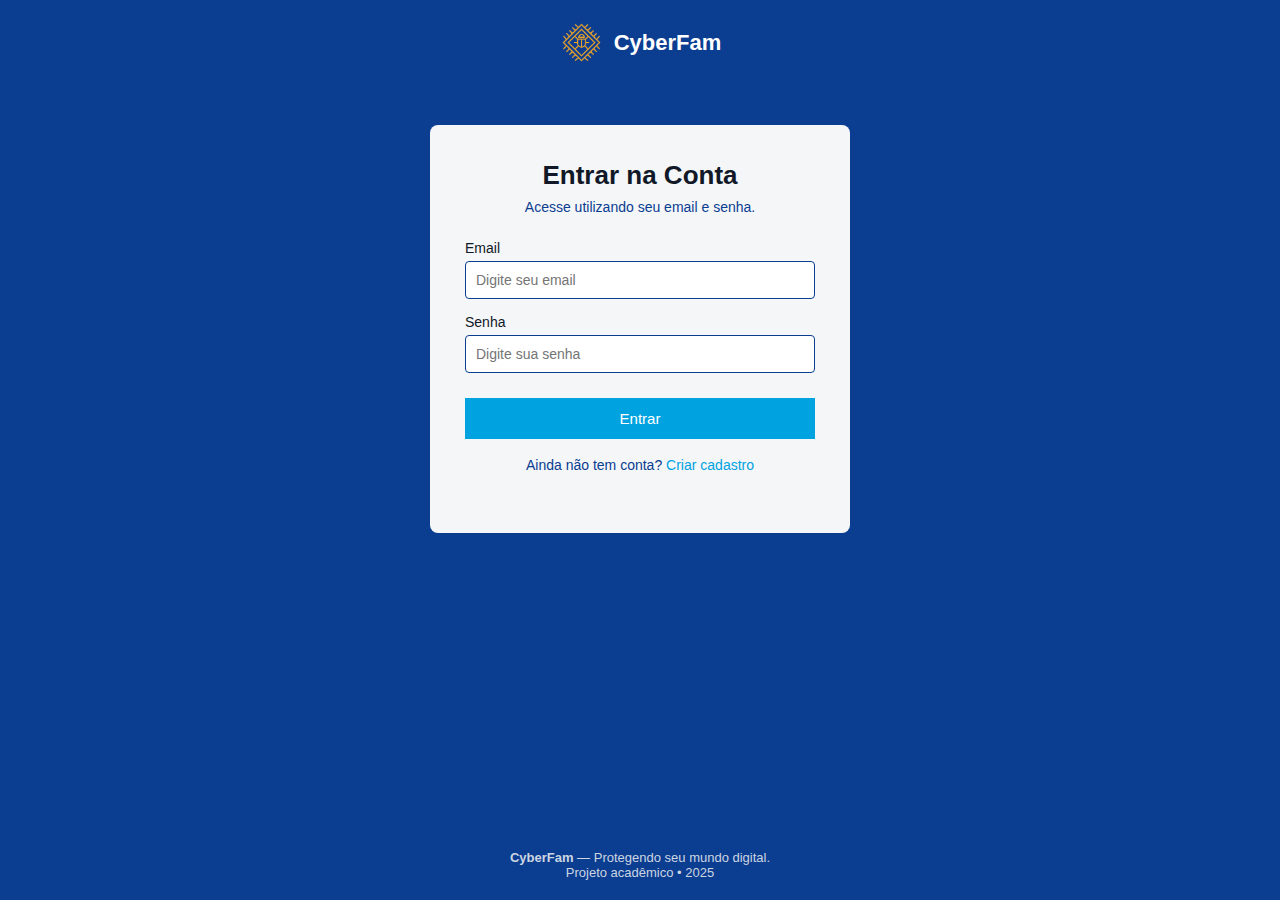
<file: cyberfam/login.html>
<!DOCTYPE html>
<html lang="pt-br">
<head>
    <meta charset="UTF-8">
    <title>Login - CyberFam</title>
    <link rel="stylesheet" href="css/login.css">
</head>
<body>


    <header class="topo-login">
        <a href="index.html" class="logo-area">
            <img src="img/logo.png" alt="Logo da CyberFam">
            <h1>CyberFam</h1>
        </a>
    </header>


    <main class="container-login">

        <h2>Entrar na Conta</h2>
        <p>Acesse utilizando seu email e senha.</p>

        <form id="loginForm" class="form-login">

            <label>Email</label>
            <input type="email" id="email" placeholder="Digite seu email" required>

            <label>Senha</label>
            <input type="password" id="password" placeholder="Digite sua senha" required>

            <button type="submit" id="loginBtn">Entrar</button>

            <div id="message" class="message"></div>

        </form>

        <p class="link-cadastro">
            Ainda não tem conta? <a href="cadastro.html">Criar cadastro</a>
        </p>

    </main>


    <footer class="rodape-login">
        <p><strong>CyberFam</strong> — Protegendo seu mundo digital.</p>
        <p>Projeto acadêmico • 2025</p>
    </footer>

    <script>

        document.getElementById('loginForm').addEventListener('submit', function(e) {
            e.preventDefault();

            const email = document.getElementById('email').value.trim();
            const password = document.getElementById('password').value.trim();
            const msg = document.getElementById('message');

            if(email && password){
                msg.textContent = "Login bem-sucedido! Redirecionando...";
                msg.style.display = "block";


                setTimeout(() => {
                    window.location.href = "questionario1.html";
                }, 1000);

            } else {
                msg.textContent = "Por favor, preencha todos os campos.";
                msg.style.display = "block";
            }
        });
    </script>

</body>
</html>
</file>
<file: cyberfam/css/login.css>
* {
    margin: 0;
    padding: 0;
    box-sizing: border-box;
    font-family: Inter, Arial, sans-serif;
}

body {
    background: #0B3D91;
    color: #ffffff;
    min-height: 100vh;
    display: flex;
    flex-direction: column;
}

/* TOPO COM LOGO */
.topo-login {
    width: 100%;
    padding: 20px 0;
    display: flex;
    justify-content: center;
}

.logo-area {
    display: flex;
    align-items: center;
    gap: 10px;
    text-decoration: none;
    color: white;
}

.logo-area img {
    width: 45px;
    height: auto;
}

.logo-area h1 {
    font-size: 22px;
}

/* CONTAINER DO LOGIN */
.container-login {
    width: 100%;
    max-width: 420px;
    margin: 40px auto;
    background: #F4F6F8;
    padding: 35px;
    border-radius: 8px;
    text-align: center;
    color: #111827;
}

/* TÍTULOS */
.container-login h2 {
    font-size: 26px;
    margin-bottom: 8px;
}

.container-login p {
    font-size: 14px;
    margin-bottom: 25px;
    color: #0B3D91;
}

/* FORMULÁRIO */
.form-login {
    display: flex;
    flex-direction: column;
    text-align: left;
}

.form-login label {
    font-size: 14px;
    margin-bottom: 5px;
    color: #111827;
}

.form-login input {
    padding: 10px;
    margin-bottom: 15px;
    border: 1px solid #0B3D91;
    border-radius: 4px;
    font-size: 14px;
}

/* BOTÃO */
.form-login button {
    padding: 12px;
    background: #00A3E0;
    color: white;
    border: none;
    font-size: 15px;
    cursor: pointer;
    margin-top: 10px;
    border-radius: 0;
}

.form-login button:hover {
    background: #0B3D91;
}

/* MENSAGEM */
.message {
    margin-top: 15px;
    font-size: 14px;
    display: none;
}

/* LINK CADASTRO */
.link-cadastro {
    margin-top: 18px;
    font-size: 14px;
    text-align: center;
}

.link-cadastro a {
    color: #00A3E0;
    text-decoration: none;
}

/* RODAPÉ */
.rodape-login {
    text-align: center;
    padding: 20px 0;
    font-size: 13px;
    color: #cbd6e2;
    margin-top: auto;
}
</file>
